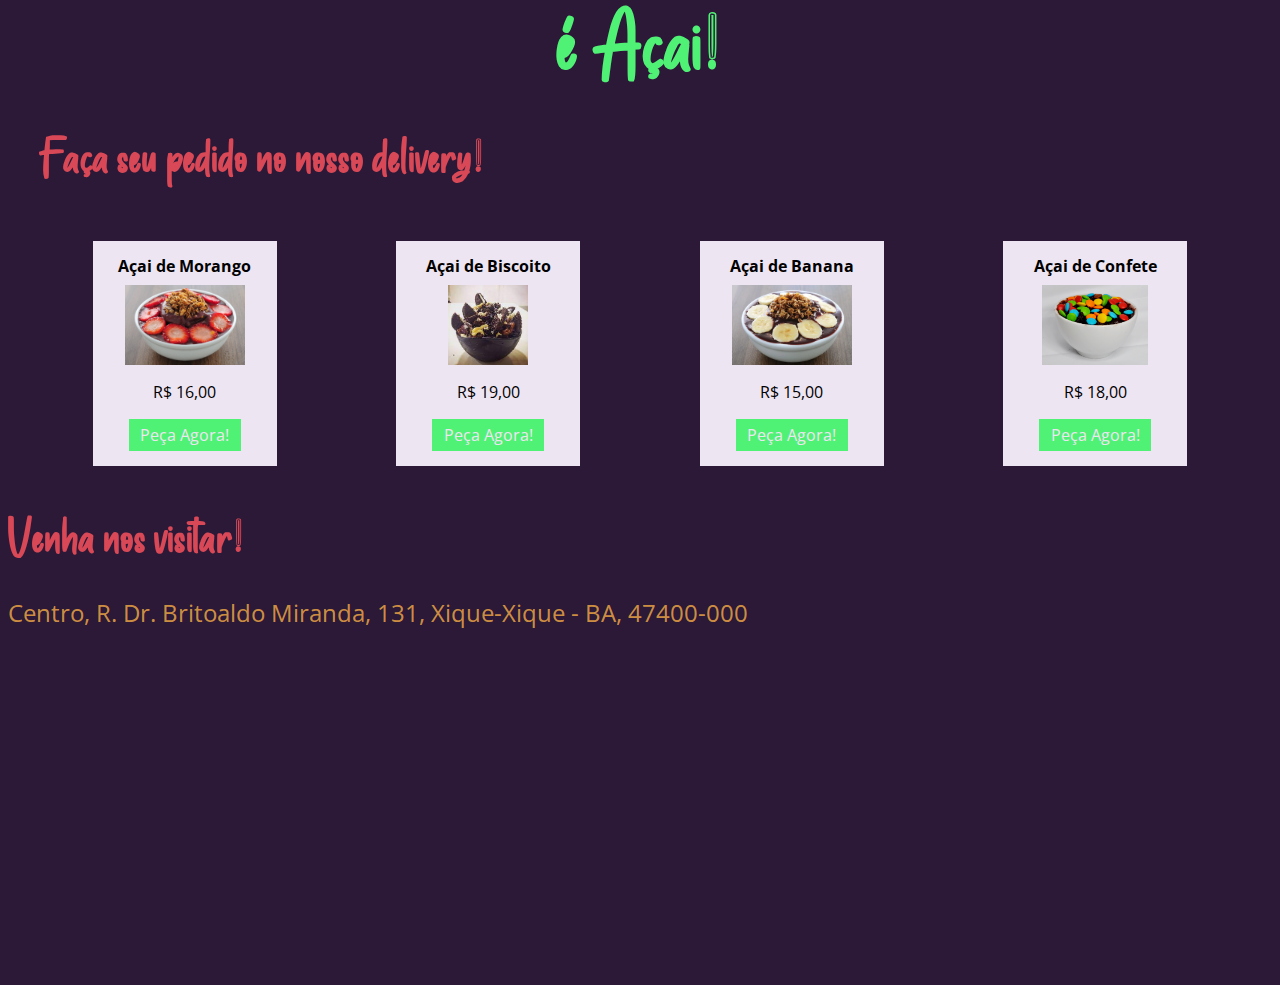
<file: PaginaDaAçaiteria/index.html>
<!DOCTYPE html>
<html lang="en">
    <head>
        <meta charset="UTF-8">
        <meta name="viewport" content="width=device-width, initial-scale=1.0">
        <title>é Açai!</title>

        <link rel="stylesheet" href="assets/styles/style.css">

        <link rel="preconnect" href="https://fonts.googleapis.com">
        <link rel="preconnect" href="https://fonts.gstatic.com" crossorigin>
        <link href="https://fonts.googleapis.com/css2?family=Open+Sans:ital,wght@0,300..800;1,300..800&display=swap" rel="stylesheet">
    </head>
    <body>
        <header>
                    <h1>é Açai!</h1>
        </header>

        <section>
            <div class="section-title">
                <h2>Faça seu pedido no nosso delivery!</h2>
            </div>
            <div class="delivery-menu">
                <div class="menu-item">
                    <p class="item-name">Açai de Morango</p>
                    <img class="item-image" src="assets/imgs/açai-de-morango.jpg" alt="açai-de-morango">
                    <p class="item-price">R$ 16,00</p>
                    <a class="buy-link" href="https://pudim.com.br">Peça Agora!</a>
                </div>
                <div class="menu-item">
                    <p class="item-name">Açai de Biscoito</p>
                    <img class="item-image" src="assets/imgs/açai-de-biscoito.jpeg" alt="açai-de-biscoito">
                    <p class="item-price">R$ 19,00</p>
                    <a class="buy-link" href="https://pudim.com.br">Peça Agora!</a>
                </div>
                <div class="menu-item">
                    <p class="item-name">Açai de Banana</p>
                    <img class="item-image" src="assets/imgs/açai-de-banana.webp" alt="açai-de-banana">
                    <p class="item-price">R$ 15,00</p>
                    <a class="buy-link" href="https://pudim.com.br">Peça Agora!</a>
                </div>
                <div class="menu-item">
                    <p class="item-name">Açai de Confete</p>
                    <img class="item-image" src="assets/imgs/açai-de-confete.png" alt="açai-de-confete">
                    <p class="item-price">R$ 18,00</p>
                    <a class="buy-link" href="https://pudim.com.br">Peça Agora!</a>
                </div>
            </div>
        </section>

        <section>
            <div>
                <h2>Venha nos visitar!</h2>
                <p style="color:#dd9944ee; font-size: 150%;">Centro, R. Dr. Britoaldo Miranda, 131, Xique-Xique - BA, 47400-000</p>
                <!--google maps embed-->
                <iframe class="google-embed" 
                src="https://www.google.com/maps/embed?pb=!1m18!1m12!1m3!1d3918.784729242238!2d-42.7233856!3d-10.827779599999998!2m3!1f0!2f0!3f0!3m2!1i1024!2i768!4f13.1!3m3!1m2!1s0x76592685a46b6a3%3A0x5f6f13bdb3f2e3cc!2sBar%20Suvaco%20da%20Cachorra!5e0!3m2!1spt-BR!2sbr!4v1711951078455!5m2!1spt-BR!2sbr"
                allowfullscreen=""
                loading="lazy"
                referrerpolicy="no-referrer-when-downgrade">
                </iframe>
            </div>
        </section>
        <footer>

        </footer>
    </body>
</html>
</file>
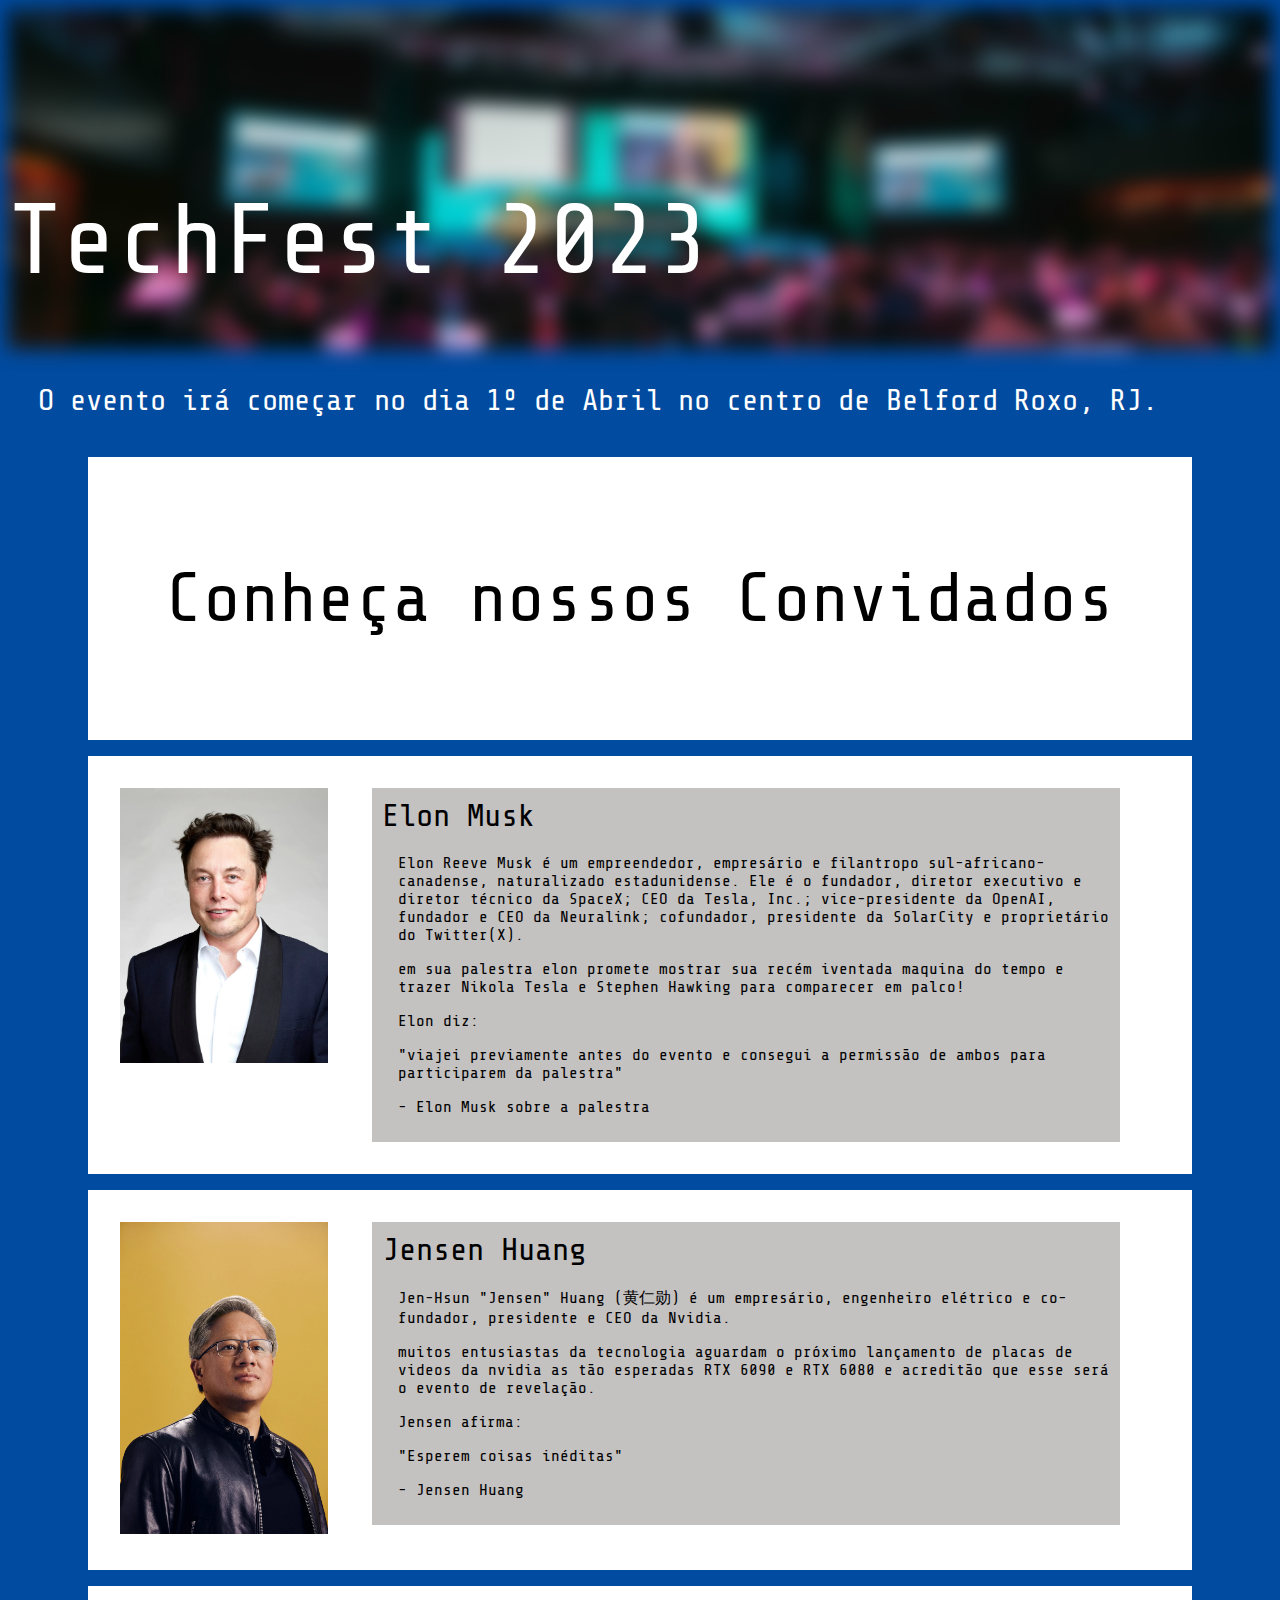
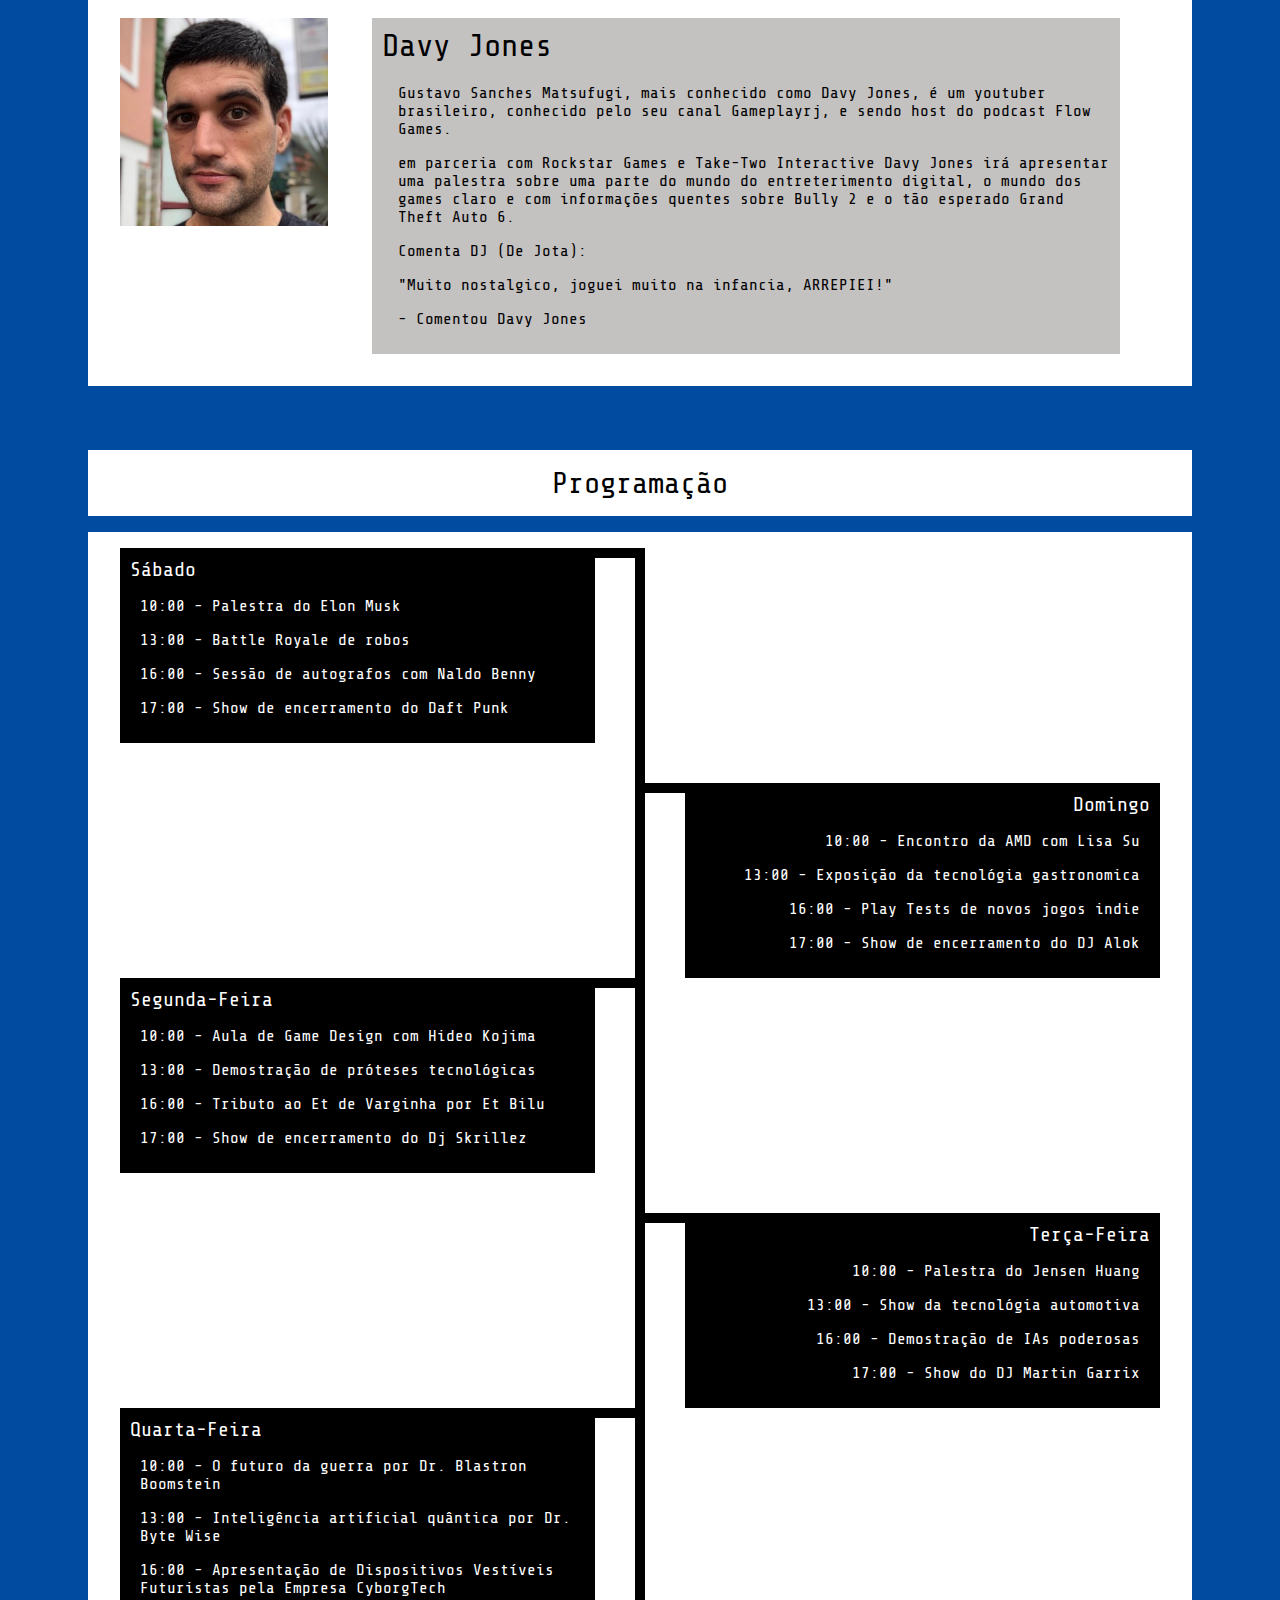
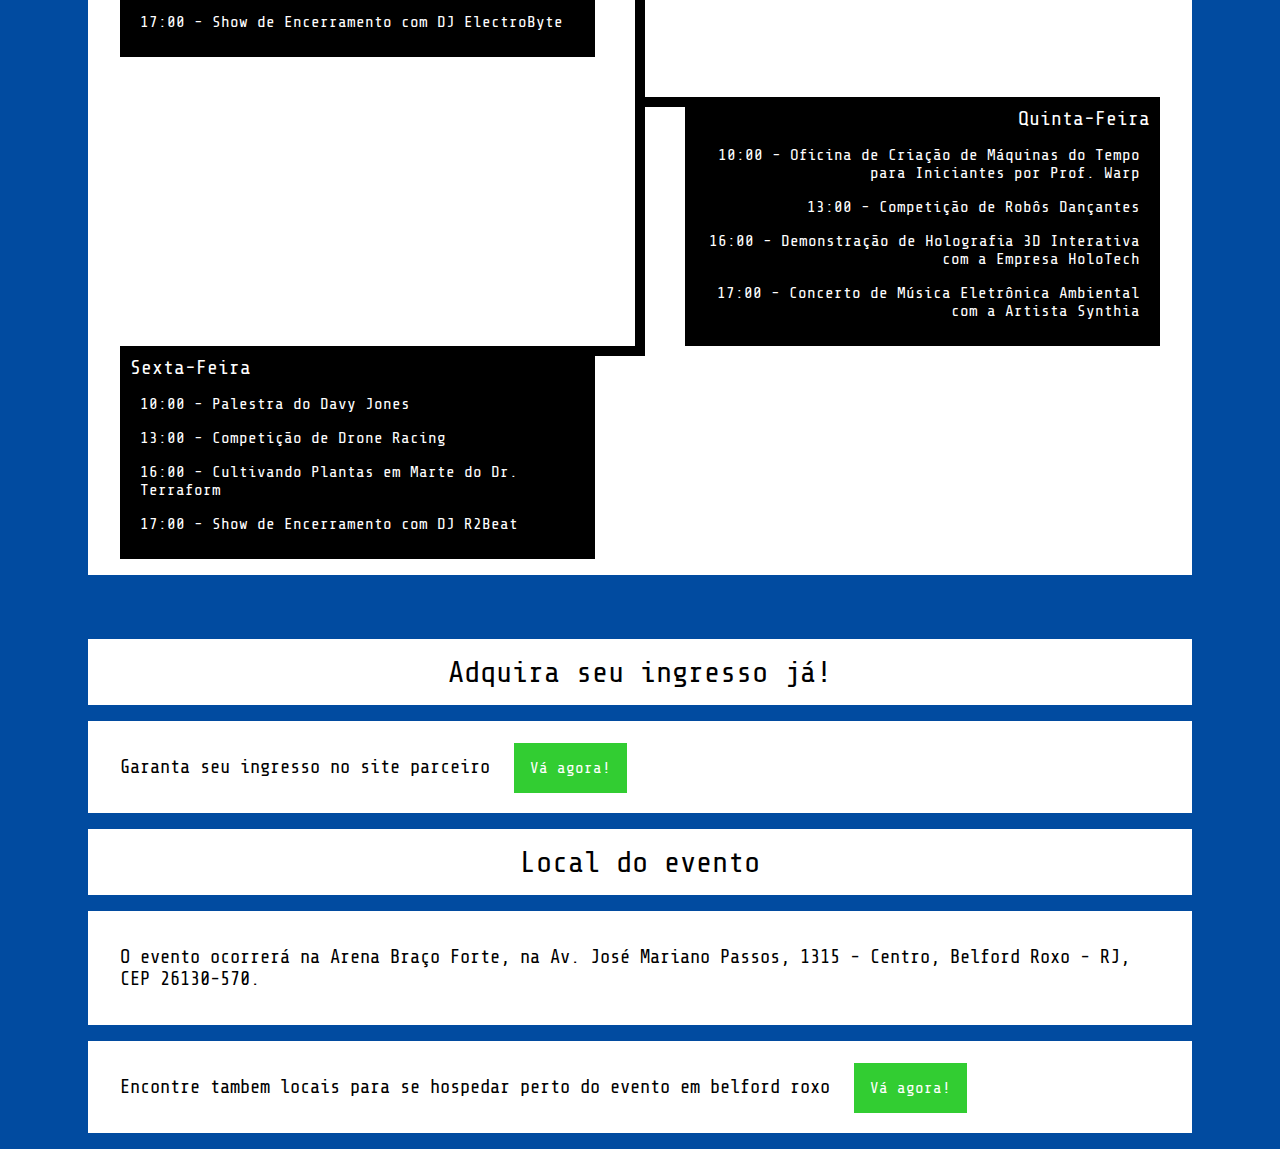
<file: PaginaDeEventoDeTecnologia/index.html>
<!DOCTYPE html>
<html>
    <head>
        <title>TechFest Events</title>

        <link rel="preconnect" href="https://fonts.googleapis.com">
        <link rel="preconnect" href="https://fonts.gstatic.com" crossorigin>
        <link href="https://fonts.googleapis.com/css2?family=Share+Tech+Mono&display=swap" rel="stylesheet">

        <link href="assets/styles/style.css" rel="stylesheet">
    </head>
    <body>

        <div class="top-box">
            <img class="confernce-img" src="assets/Images/conference.jpg" alt="conference">
            <div class="event-title">
                <p class="title-text">TechFest 2023</p>
            </div>

            <div class="date-box">
                <p class="date">O evento irá começar no dia 1º de Abril no centro de Belford Roxo, RJ.</p>
            </div>
        </div>

        <div class="speakers-box">
            <p class="speakers-title">Conheça nossos Convidados</p>
        </div>

        <div class="speakers-box">
            <div class="speaker-box">
                <div class="speaker-pic-box">
                    <img class="speaker-pic" src="assets/Images/elon-musk.webp" alt="elon-musk">
                </div>
                <div class="speaker-info-box">
                    <p class="speaker-name">Elon Musk</p>

                    <p class="speaker-info">Elon Reeve Musk é um empreendedor, empresário e filantropo sul-africano-canadense, 
                        naturalizado estadunidense. Ele é o fundador, diretor executivo e diretor técnico 
                        da SpaceX; CEO da Tesla, Inc.; vice-presidente da OpenAI, fundador e CEO da 
                        Neuralink; cofundador, presidente da SolarCity e proprietário do Twitter(X).
                    </p>

                    <p class="speaker-info">
                        em sua palestra elon promete mostrar sua recém iventada maquina do tempo e trazer Nikola Tesla e 
                        Stephen Hawking para comparecer em palco!
                    </p>

                    <p class="speaker-info">
                        Elon diz:
                    </p>

                    <p class="speaker-info">
                        "viajei previamente antes do evento e consegui a permissão de ambos para participarem da palestra"
                    </p>

                    <p class="speaker-info">
                        - Elon Musk sobre a palestra
                    </p>
                </div>
            </div>
        </div>

        <div class="speakers-box">
            <div class="speaker-box">
                <div class="speaker-pic-box">
                    <img class="speaker-pic" src="assets/Images/jensen-huang.webp" alt="jensen-huang">
                </div>
                <div class="speaker-info-box">
                    <p class="speaker-name">Jensen Huang</p>

                    <p class="speaker-info">Jen-Hsun "Jensen" Huang (黄仁勋) é um empresário, engenheiro elétrico e 
                        co-fundador, presidente e CEO da Nvidia.
                    </p>

                    <p class="speaker-info">
                        muitos entusiastas da tecnologia aguardam o próximo lançamento de placas de videos da nvidia 
                        as tão esperadas RTX 6090 e RTX 6080 e acreditão que esse será o evento de revelação.
                    </p>

                    <p class="speaker-info">
                        Jensen afirma:
                    </p>

                    <p class="speaker-info">
                        "Esperem coisas inéditas"
                    </p>

                    <p class="speaker-info">
                        - Jensen Huang
                    </p>
                </div>
            </div>
        </div>

        <div class="speakers-box">
            <div class="speaker-box">
                <div class="speaker-pic-box">
                    <img class="speaker-pic" src="assets/Images/davy-jones.jpg" alt="davy-jones">
                </div>
                <div class="speaker-info-box">
                    <p class="speaker-name">Davy Jones</p>

                    <p class="speaker-info">Gustavo Sanches Matsufugi, mais conhecido como Davy Jones, é um youtuber 
                        brasileiro, conhecido pelo seu canal Gameplayrj, e sendo host do podcast Flow Games.
                    </p>

                    <p class="speaker-info">
                        em parceria com Rockstar Games e Take-Two Interactive Davy Jones irá apresentar uma palestra 
                        sobre uma parte do mundo do entreterimento digital, o mundo dos games claro e com informações 
                        quentes sobre Bully 2 e o tão esperado Grand Theft Auto 6.
                    </p>

                    <p class="speaker-info">
                        Comenta DJ (De Jota):
                    </p>

                    <p class="speaker-info">
                        "Muito nostalgico, joguei muito na infancia, ARREPIEI!"
                    </p>

                    <p class="speaker-info">
                        - Comentou Davy Jones
                    </p>
                </div>
            </div>
        </div>

        <div class="cronogram-box" style="margin-top: 4rem;">
            <p class="cronogram-title">Programação</p>
        </div>

        <div class="cronogram-box">
            <div class="cronogram-timeline">
                <div class="cronogram-day-box-left">
                    <p class="day-title">Sábado</p>
                    <p class="day-info">10:00 - Palestra do Elon Musk</p>
                    <p class="day-info">13:00 - Battle Royale de robos</p>
                    <p class="day-info">16:00 - Sessão de autografos com Naldo Benny</p>
                    <p class="day-info">17:00 - Show de encerramento do Daft Punk</p>
                </div>

                <!--shit-->
                <!--shit--><div class="horizontal-line"></div><div class="vertical-line"></div>
                <!--shit--><div class="blank"></div><div class="blank"></div><div class="blank">
                <!--shit--></div><div class="blank"></div><div class="vertical-line"></div>
                <!--shit--><div class="blank"></div><div class="blank"></div><div class="blank"></div>
                <!--shit--><div class="blank"></div><div class="vertical-line"></div><div class="horizontal-line"></div>
                <!--shit-->

                <div class="cronogram-day-box-right">
                    <p class="day-title">Domingo</p>
                    <p class="day-info">10:00 - Encontro da AMD com Lisa Su</p>
                    <p class="day-info">13:00 - Exposição da tecnológia gastronomica</p>
                    <p class="day-info">16:00 - Play Tests de novos jogos indie</p>
                    <p class="day-info">17:00 - Show de encerramento do DJ Alok</p>
                </div>

                <div class="cronogram-day-box-left">
                    <p class="day-title">Segunda-Feira</p>
                    <p class="day-info">10:00 - Aula de Game Design com Hideo Kojima</p>
                    <p class="day-info">13:00 - Demostração de próteses tecnológicas</p>
                    <p class="day-info">16:00 - Tributo ao Et de Varginha por Et Bilu</p>
                    <p class="day-info">17:00 - Show de encerramento do Dj Skrillez</p>
                </div>

                <!--shit-->
                <!--shit--><div class="horizontal-line"></div><div class="vertical-line"></div>
                <!--shit--><div class="blank"></div><div class="blank"></div><div class="blank">
                <!--shit--></div><div class="blank"></div><div class="vertical-line"></div>
                <!--shit--><div class="blank"></div><div class="blank"></div><div class="blank"></div>
                <!--shit--><div class="blank"></div><div class="vertical-line"></div><div class="horizontal-line"></div>
                <!--shit-->

                <div class="cronogram-day-box-right">
                    <p class="day-title">Terça-Feira</p>
                    <p class="day-info">10:00 - Palestra do Jensen Huang</p>
                    <p class="day-info">13:00 - Show da tecnológia automotiva</p>
                    <p class="day-info">16:00 - Demostração de IAs poderosas</p>
                    <p class="day-info">17:00 - Show do DJ Martin Garrix</p>
                </div>

                <div class="cronogram-day-box-left">
                    <p class="day-title">Quarta-Feira</p>
                    <p class="day-info">10:00 - O futuro da guerra por Dr. Blastron Boomstein </p>                    </p>
                    <p class="day-info">13:00 - Inteligência artificial quântica por Dr. Byte Wise</p>
                    <p class="day-info">16:00 - Apresentação de Dispositivos Vestíveis Futuristas pela Empresa CyborgTech</p>
                    <p class="day-info">17:00 - Show de Encerramento com DJ ElectroByte</p>
                </div>

                <!--shit-->
                <!--shit--><div class="horizontal-line"></div><div class="vertical-line"></div>
                <!--shit--><div class="blank"></div><div class="blank"></div><div class="blank">
                <!--shit--></div><div class="blank"></div><div class="vertical-line"></div>
                <!--shit--><div class="blank"></div><div class="blank"></div><div class="blank"></div>
                <!--shit--><div class="blank"></div><div class="vertical-line"></div><div class="horizontal-line"></div>
                <!--shit-->

                <div class="cronogram-day-box-right">
                    <p class="day-title">Quinta-Feira</p>
                    <p class="day-info">10:00 - Oficina de Criação de Máquinas do Tempo para Iniciantes por Prof. Warp</p>
                    <p class="day-info">13:00 - Competição de Robôs Dançantes</p>
                    <p class="day-info">16:00 - Demonstração de Holografia 3D Interativa com a Empresa HoloTech</p>
                    <p class="day-info">17:00 - Concerto de Música Eletrônica Ambiental com a Artista Synthia</p>
                </div>

                <div class="cronogram-day-box-left">
                    <p class="day-title">Sexta-Feira</p>
                    <p class="day-info">10:00 - Palestra do Davy Jones</p>
                    <p class="day-info">13:00 - Competição de Drone Racing</p>
                    <p class="day-info">16:00 - Cultivando Plantas em Marte do Dr. Terraform</p>
                    <p class="day-info">17:00 - Show de Encerramento com DJ R2Beat</p>
                </div>

                <div class="horizontal-line"></div><div class="horizontal-line"></div>

            </div>
            
        </div>

        <div class="ticket-box" style="margin-top: 4rem;">
            <p class="ticket-title">Adquira seu ingresso já!</p>
        </div>

        <div class="ticket-box">
            <p class="ticket-info">Garanta seu ingresso no site parceiro</p>
            <a class="ticket-link" href="https://www.pudim.com.br/" target="_blank">
                Vá agora!
            </a>
        </div>

        <div class="ticket-box">
            <p class="ticket-title">Local do evento</p>
        </div>

        <div class="ticket-box">
            <p class="ticket-info">
                O evento ocorrerá na Arena Braço Forte, na Av. José Mariano Passos, 
                1315 - Centro, Belford Roxo - RJ, CEP 26130-570.
            </p>
        </div>

        <div class="ticket-box">
            <p class="ticket-info">Encontre tambem locais para se hospedar perto do evento em belford roxo</p>
            <a class="ticket-link" href="https://www.pudim.com.br/" target="_blank">
                Vá agora!
            </a>
        </div>
    </body>
</html>
</file>
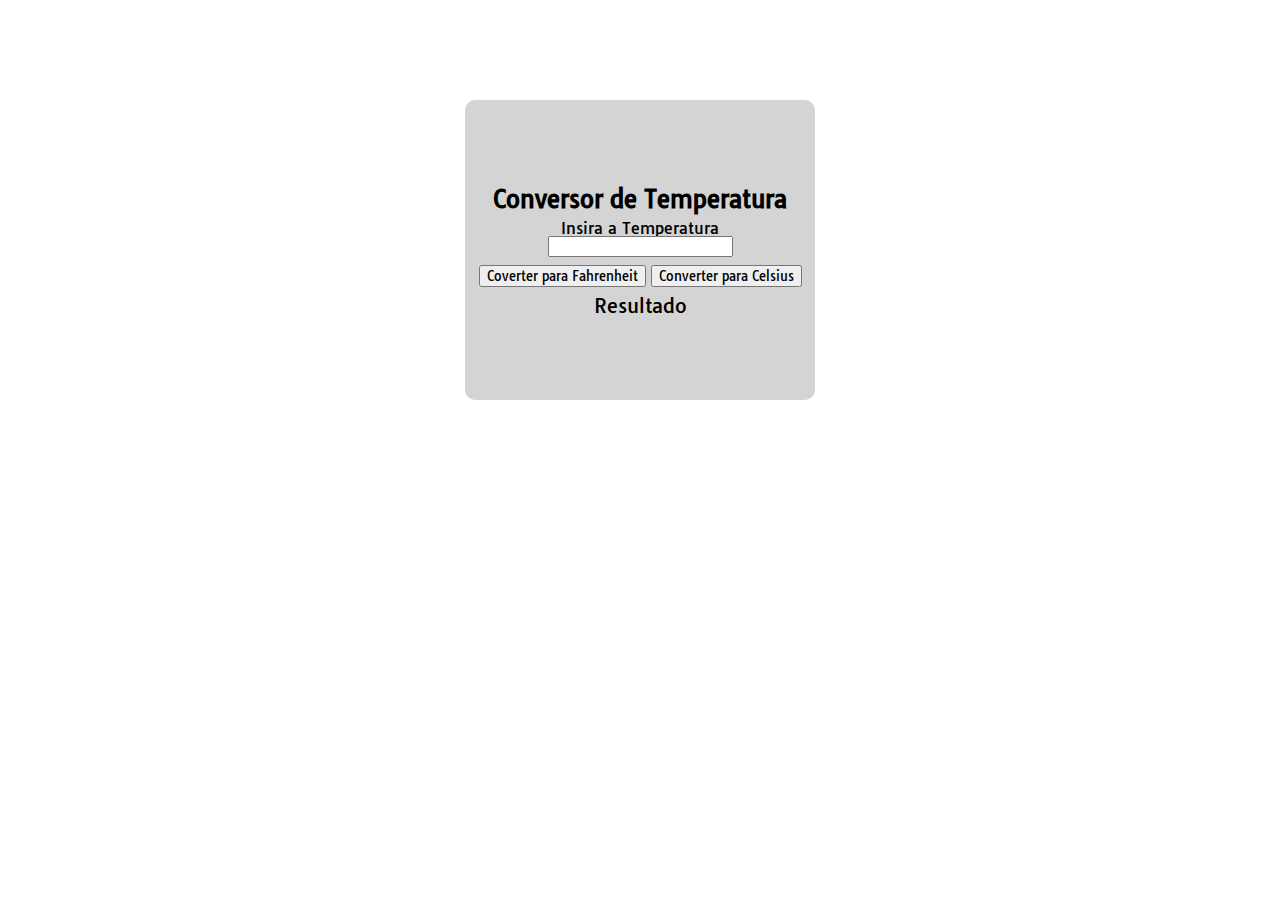
<file: PaginaDeTemperatura/index.html>
<!DOCTYPE html>
<html lang="pt-br">

    <head>
        <meta charset="UTF-8">
        <meta name="viewport" content="width=device-width, initial-scale=1.0">
        <link rel="stylesheet" href="assets/styles/reset.css">
        <title>Conversor de Temperatura</title>

        <link rel="stylesheet" href="assets/styles/style.css">

        <script src="assets/scripts/scripts.js"></script>

        <link rel="preconnect" href="https://fonts.googleapis.com">
        <link rel="preconnect" href="https://fonts.gstatic.com" crossorigin>
        <link href="https://fonts.googleapis.com/css2?family=Tauri&display=swap" rel="stylesheet">
    </head>

    <body>
        <div class="principal">
            <h1>Conversor de Temperatura</h1>
            <form>
                <p>Insira a Temperatura</p>
                <input id="degree" type="number" name="degree" required>
                <div>
                    <button type="button" onclick="toFahrenheit()">Coverter para Fahrenheit</button>
                    <button type="button" onclick="toCelsius()">Converter para Celsius</button>
                </div>
            </form>

            <h2>Resultado</h2>
            <p id="result"></p>
        </div>
        
    </body>

</html>
</file>
<file: PaginaDaAçaiteria/assets/styles/style.css>
@font-face {
    font-family: hand-maker;
    src: url(fonts/Hand\ Marker.ttf);
}

p {
    font-family: "Open Sans";
}

h1 {
    font-size: 600%;
    font-family: hand-maker;
    border: 0;
    margin: 0;
    color: #50F275;
}

h2 {
    font-size: 350%;
    font-family: hand-maker;
    border: 0;
    margin: 0;
    color: #D94856;
}

body {
    background-color: #2B1937;
}

header {
    display: flex;
    align-content: center;
    justify-content: center;
    height: 1%;
    margin-bottom: 2.5%;
}

.section-title {
    margin-left: 2.5%;
}

.delivery-menu {
    display: flex;
    padding: 2%;
    flex-direction: row;
    flex-wrap: wrap;
    align-content: space-around;
    justify-content: space-around;
}

.menu-item {
    display: flex;
    flex-direction: column;
    flex-wrap: wrap;
    justify-content: center;
    align-content: center;
    align-items: center;
    width: 10rem;
    padding: 1%;
    margin: 2%;
    background-color: #EEE5F3;
}

.item-name {
    font-size: 100%;
    font-weight: bold;
    margin-top: 1%;
    margin-bottom: 5%;
}

.item-image {
    height: 5rem;
}

.buy-link {
    font-family: "Open Sans";
    text-decoration: none;
    text-align: center;
    align-content: center;
    background-color: #50F275;
    color: #EEE5F3;
    width: 7rem;
    height: 2rem;
    margin-bottom: 2%;
    transition: box-shadow 0.15s;
}

.buy-link:hover {
    box-shadow: 5px 5px 0px #2B1937;
}

.buy-link:active {
    box-shadow: 0px 0px 0px #50F275;
}

.buy-link:visited {
    color: #EEE5F3;
}

.google-embed {
    border: 0;
    width: 100%;
    height: 20rem;
}
</file>
<file: PaginaDeEventoDeTecnologia/assets/styles/style.css>
body {
    background-color: #014ba0;
}

p {
    color: white;
    font-family: "Share Tech Mono", monospace;
    font-weight: 400;
    font-style: normal;
}

.top-box {
    display: inline;
    object-fit: cover;
    height: 20px;
}

.confernce-img {
    width: 100%;
    height: 100%;
    filter: blur(0.6rem);
}

.event-title {
    position: absolute;
    
    transform: translate(0%, -150%);
}

.title-text {
    margin: 0;
    font-size: 100px;
    color: white;
}

.date-box {
    margin-left: 30px;
    margin-bottom: 40px;
}

.date {
    font-size: 30px;
}

.speakers-box p{
    color: black;
}

.speakers-box {
    background-color: white;
    margin-right: 5rem;
    margin-left: 5rem;
    padding: 2rem;
    margin-bottom: 1rem;
}

.speakers-title {
    text-align: center;
    font-size: 70px;
}

.speaker-box {
    display: block;
}

.speaker-pic-box {
    display: inline-block;
    object-fit: cover;
    width: 20%;
}

.speaker-pic {
    width: 100%;
    height: 100%;
}

.speaker-info-box {
    display: inline-block;
    vertical-align: top;
    background-color: rgb(196, 193, 193);
    width: 70%;
    padding: 10px;
    margin-left: 40px;
}

.speaker-name {
    font-size: 200%;
    margin-top: 0;
    margin-bottom: 20px;
}

.speaker-info {
    font-size: 100%;
    margin-left: 16px;
}

.cronogram-box p {
    color: black;
}

.cronogram-box {
    background-color: white;
    margin-right: 5rem;
    margin-left: 5rem;
    margin-bottom: 1rem;
    padding-left: 2rem;
    padding-right: 2rem;
    padding-top: 1rem;
    padding-bottom: 1rem;
}

.cronogram-title {
    text-align: center;
    margin: 0;
    font-size: 30px;
}

.cronogram-timeline {
    display: grid;
    grid-template-columns: 1fr 40px 10px 40px 1fr;
}

.cronogram-day-box-left p {
    text-align: left;
    color: white;
    margin-bottom: 16px;
}

.cronogram-day-box-left {
    background-color: black;
    display: inline-block;
    padding-bottom: 10px;
}

.cronogram-day-box-right p {
    text-align: right;
    color: white;
    margin-bottom: 16px;
}

.cronogram-day-box-right {
    background-color: black;
    display: inline-block;
    padding-bottom: 10px;
}

.day-title {
    font-size: 20px;
    margin-top: 10px;
    margin-left: 10px;
    margin-right: 10px;
    margin-bottom: 7px;
}

.day-info {
    margin-top: 0;
    margin-left: 20px;
    margin-right: 20px;
    margin-bottom: 0;
}

.vertical-line {
    display: inline-block;
    background-color: black;
}

.horizontal-line {
    display: inline-block;
    background-color: black;
    height: 10px;
    vertical-align: center;
}

.blank {
    display: inline-block;
    height: 40px;
}

.ticket-box p {
    color: black;
}

.ticket-box {
    background-color: white;
    margin-right: 5rem;
    margin-left: 5rem;
    margin-bottom: 1rem;
    padding-left: 2rem;
    padding-right: 2rem;
    padding-top: 1rem;
    padding-bottom: 1rem;
}

.ticket-title {
    text-align: center;
    margin: 0;
    font-size: 30px;
}

.ticket-info {
    font-size: 19px;
    display: inline-block;
    margin-right: 20px;
}

.ticket-link {
    background-color: limegreen;
    padding: 16px;
    color: white;
    font-family: "Share Tech Mono", monospace;
    font-weight: 400;
    text-decoration: none;
    transition: box-shadow 0.15s,
                background-color 0.15s;
}

.ticket-link:hover {
    box-shadow: 5px 5px 0px black;
}

.ticket-link:active {
    background-color: rgba(50, 205, 50, 0.425);
    box-shadow: 0px 0px 0px black;
}

.ticket-link:visited {
    color: white;
}
</file>
<file: PaginaDeTemperatura/assets/styles/style.css>
h1 , h2 , h3 , h4 , p , button , div {
    font-family: "Tauri";
}

body {
    display: flex;
    flex-direction: column;
    align-items: center;
}

.principal {
    display: flex;
    flex-direction: column;
    align-items: center;
    justify-content: center;
    width: 350px;
    height: 300px;
    background-color: rgb(212, 212, 212);
    border-radius: 10px;
    margin-top: 100px;
}

form {
    display: flex;
    flex-direction: column;
    align-items: center;
    margin-bottom: 2.5%;
}

h1 {
    margin-top: 2.5%;
    margin-bottom: 2.5%;
    font-size: 150%;
    font-weight: bold;
}

input {
    margin-bottom: 2.5%;
}

h2 {
    font-size: 125%;
    margin-bottom: 1.5%;
}
</file>
